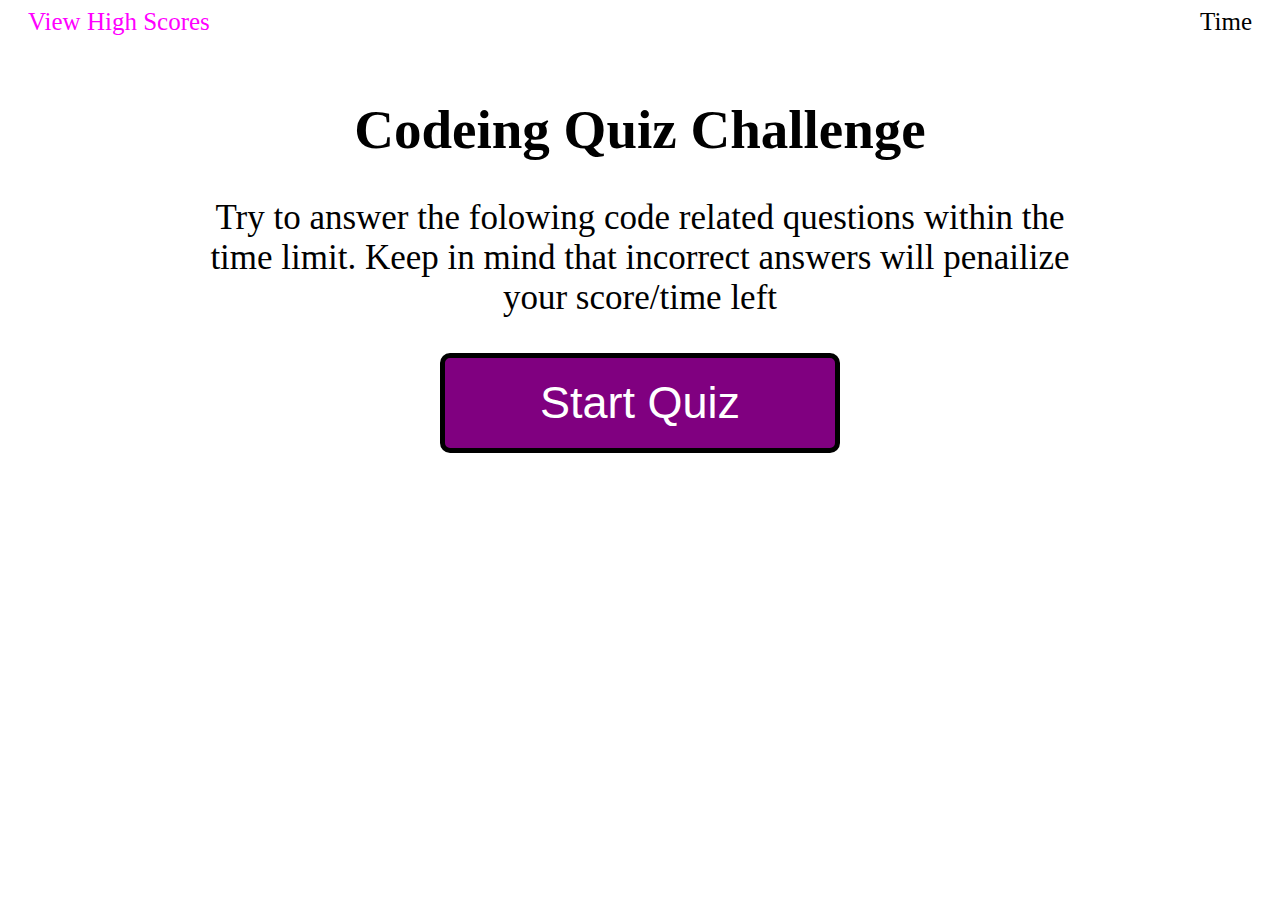
<file: index.html>
<!DOCTYPE html>
<html lang="en">
<head>
    <meta charset="UTF-8">
    <meta name="viewport" content="width=device-width, initial-scale=1.0">
    <link rel="stylesheet" href="./assets/style.css">
    <title>Coding Quiz</title>
</head>
<body>
    <nav>
        <div class="scores"><a href="scores.html">View High Scores</a></div>
        <div>Time <span id="timer"></span></div>
    </nav>

    <main>
        <div class="show" id="intro">
            <h1>Codeing Quiz Challenge</h1>
            <p>Try to answer the folowing code related questions within the time limit.
                Keep in mind that incorrect answers will penailize your score/time left</p>
            <button id="startQuiz">Start Quiz</button>
        </div>

        <div id="questions-and-answers" class="hide">
            <h1 id="ask"></h1>
            <div id="answerButtons"></div>
            <div class="hide" id="correct-wrong"></div>

        </div>
        
        <div id="final" class="hide">
            <div>
                <h2 id="h2-score">Score: <span id="final-score"></span></h2>
            </div>
            <div id="high-score">
                <label for="initials">Enter Your Initials to save your score:</label>
                <input type="text" id="initials" placeholder="AAA">
                <button id="submit-button">Submit</button>
                <div class="hide" id="correct-wrong"></div>
            </div>

        </div>
        










    </main>










    <script src="./assets/script.js"></script>
</body>
</html>
</file>
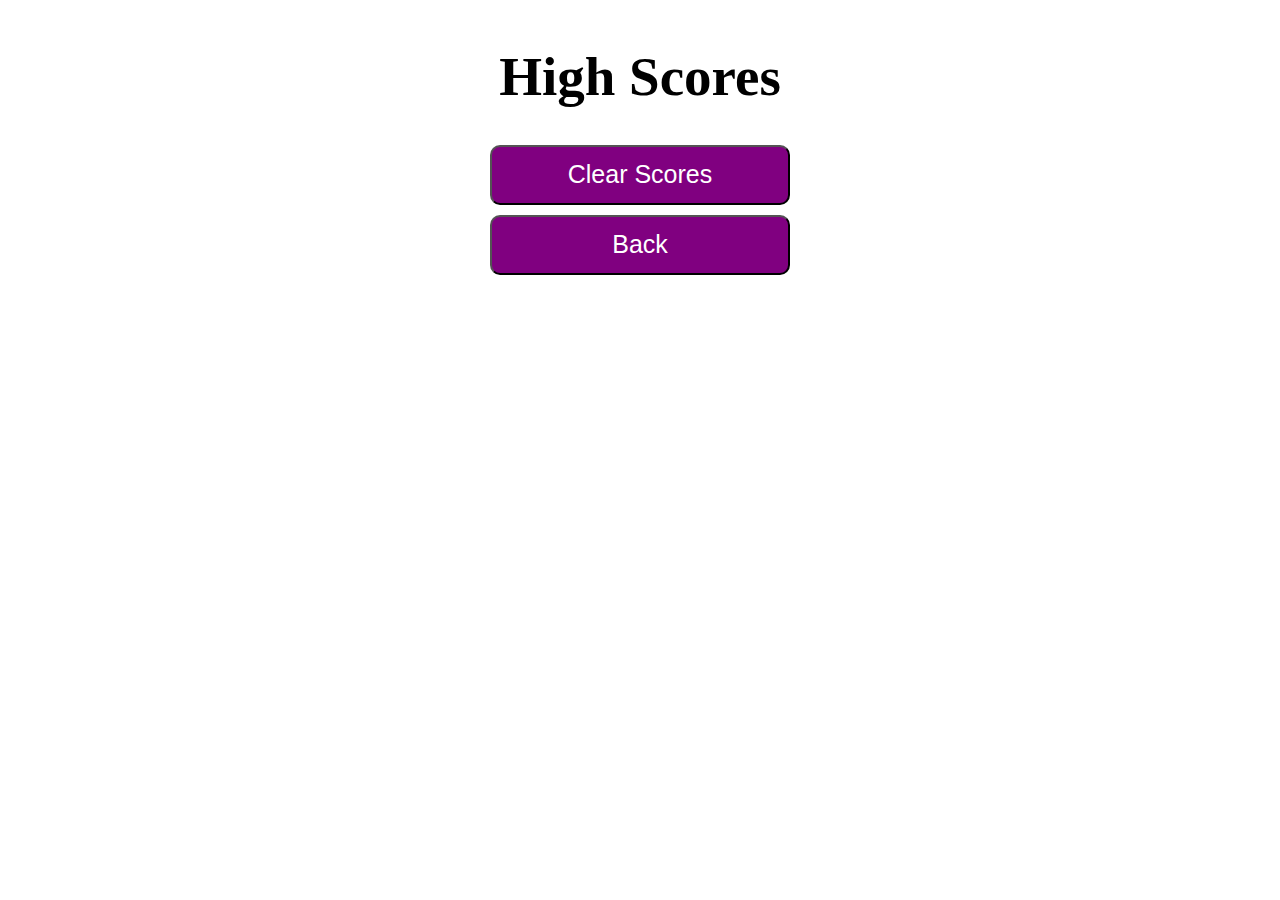
<file: scores.html>
<!DOCTYPE html>
<html lang="en">
<head>
    <meta charset="UTF-8">
    <meta name="viewport" content="width=device-width, initial-scale=1.0">
    <link rel="stylesheet" href="./assets/style.css"/>
    <title>High Scores</title>
</head>
<body>
    <main>
        <div>
            <h1>High Scores</h1>
        
        
            <ol id="all-scores"></ol>
        
        
            <button id="clear">Clear Scores</button>
            <button class="back" id="backButton" ><a href="index.html">Back</a></button>
        </div>
    </main>


   

    <script src="./assets/scores.js"></script>
</body>
</html>
</file>
<file: assets/style.css>
nav {
    display: flex;
    flex: flex;
    justify-content: space-between;
    font-size: 25px;
    margin-left: 20px;
    margin-right: 20px;
    margin-bottom: 25px;

}

nav a {
    color: fuchsia;
    text-decoration: none;
}

main {
    display: flex;
    text-align: center;
    justify-content: center;
    margin: 0 15%;

}

main h1 {
    font-size: 55px;
}

main p {
    font-size: 35px
}

#startQuiz {
    border: 5px solid;
    border-color: black;
    border-radius: 10px;
    font-size: 45px;
    color: white;
    background-color: purple;
    width: 400px;
    height: 100px;
    cursor: pointer;
    transition: background-color 0.3s;
}


.show {

}

.hide {
    display: none;
}

#questions-and-answers{
    text-align: center;
}

#h2-score {
    font-size: 55px;
}
/* font size for text before input field*/
#high-score {
    font-size: 30px;
}
/*font size for input field so that box doesnt look to small next to the preceding text*/
#initials {
    font-size: 30px; 
}

#all-scores li {
    margin-bottom: 5px;
    background-color: rgb(163, 123, 163);
    height: 45px;
}

#correct-wrong {
    font-size: 30px;
    text-align: left;
    color: grey;
    margin-top: 10px;
    border-top: solid 5px;
    border-color: grey;
    width: 600px;

}


#button {
    display: block;
    border-radius: 10px;
    font-size: 25px;
    color: white;
    background-color: purple;
    width: 300px;
    height: 60px;
    cursor: pointer;
    transition: background-color 0.3s;
    margin-bottom: 10px;
}



#submit-button {
    border-radius: 10px;
    font-size: 25px;
    color: white;
    background-color: purple;
    width: 200px;
    height: 50px;
    cursor: pointer;
    transition: background-color 0.3s;
}

#all-scores {
    font-size: 35px;
    
    
}

#clear {
    display: block;
    border-radius: 10px;
    font-size: 25px;
    color: white;
    background-color: purple;
    width: 300px;
    height: 60px;
    cursor: pointer;
    transition: background-color 0.3s;
    margin-bottom: 10px;
}

.back {
    display: block;
    text-decoration: none !important;
    border-radius: 10px;
    font-size: 25px;
    color: white;
    background-color: purple;
    width: 300px;
    height: 60px;
    cursor: pointer;
    transition: background-color 0.3s;  
}

.back a {
    text-decoration: none;
    color: white;
}

/*hover effect for quiz buttons and start button */
#button:hover {
    background-color: fuchsia;
}

#startQuiz:hover {
    background-color: fuchsia;
}

#submit-button:hover {
    background-color: fuchsia;
}

#clear:hover {
    background-color: fuchsia;
}

.back:hover {
    background-color: fuchsia;
}

.back:visited {
    color: white !important;
    text-decoration: none !important;
}
</file>
